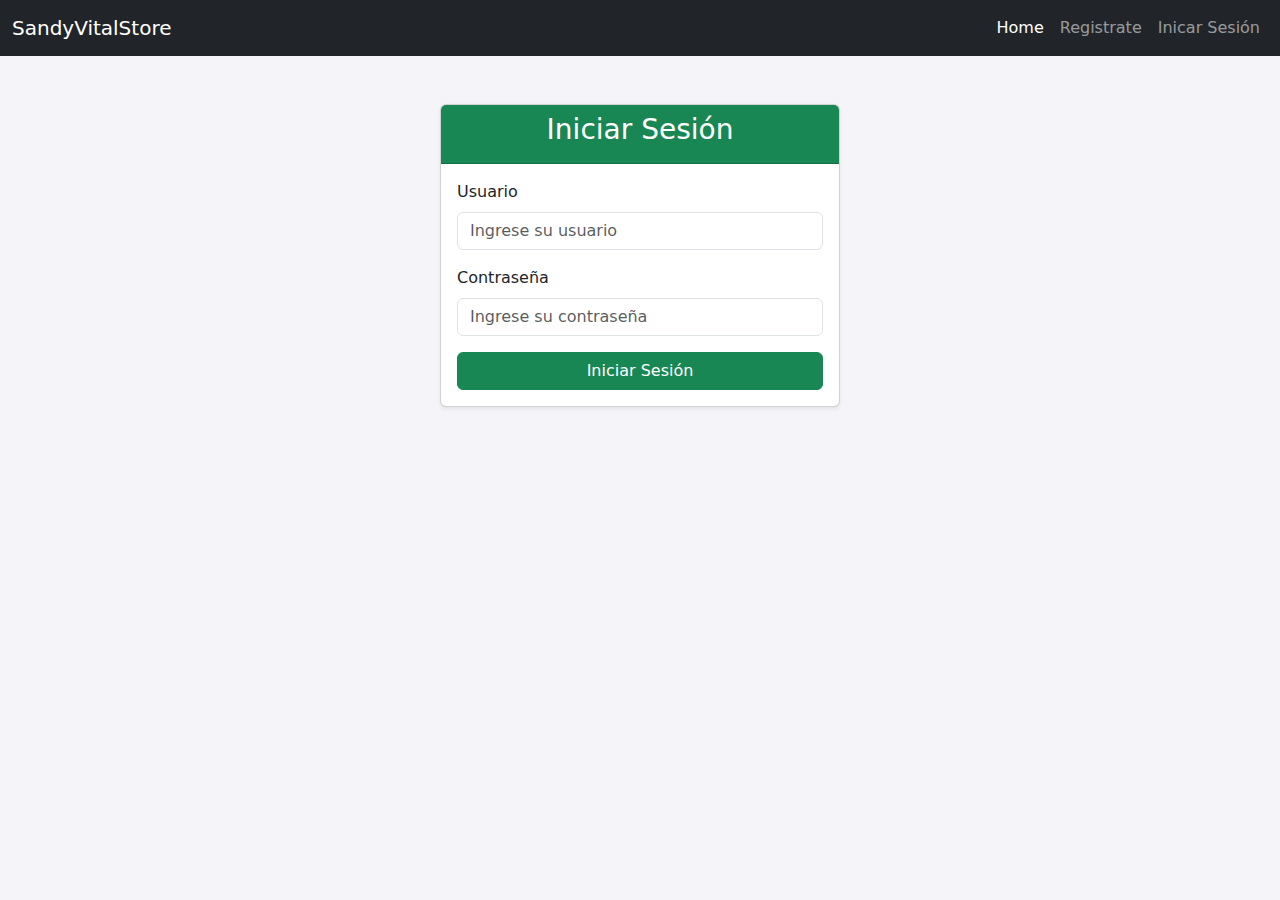
<file: login.html>
<!DOCTYPE html>
<html lang="en">
<head>
    <meta charset="UTF-8">
    <meta name="viewport" content="width=device-width, initial-scale=1.0">
    <title>Login y Registro de Materias</title>
    <!-- Bootstrap CSS -->
    <link href="https://cdn.jsdelivr.net/npm/bootstrap@5.3.2/dist/css/bootstrap.min.css" rel="stylesheet">
    <style>
        body {
            background-color: #f4f4f9;
        }
        .hidden {
            display: none;
        }
    </style>
</head>
<body>

        <nav class="navbar navbar-expand-lg navbar-dark bg-dark">
        <div class="container-fluid">
          <a class="navbar-brand" href="#">SandyVitalStore</a>
          <button class="navbar-toggler" type="button" data-bs-toggle="collapse" data-bs-target="#navbarNav" aria-controls="navbarNav" aria-expanded="false" aria-label="Toggle navigation">
            <span class="navbar-toggler-icon"></span>
          </button>
          <div class="collapse navbar-collapse" id="navbarNav">
            <ul class="navbar-nav ms-auto">
              <li class="nav-item">
                <a class="nav-link active" href="index.html">Home</a>
              </li>
              <li class="nav-item">
                <a class="nav-link" href="registro.html">Registrate</a>
              </li>
              <li class="nav-item">
                <a class="nav-link" href="#">Inicar Sesión</a>
              </li>
            </ul>
          </div>
        </div>
      </nav>

    <main class="container my-5">
        <!-- Formulario de Login -->
        <div id="login-form" class="card mx-auto shadow-sm" style="max-width: 400px;">
            <div class="card-header bg-success text-white text-center">
                <h3>Iniciar Sesión</h3>
            </div>
            <div class="card-body">
                <form id="login" onsubmit="return handleLogin(event)">
                    <div class="mb-3">
                        <label for="username" class="form-label">Usuario</label>
                        <input type="text" class="form-control" id="username" placeholder="Ingrese su usuario" required>
                    </div>
                    <div class="mb-3">
                        <label for="password" class="form-label">Contraseña</label>
                        <input type="password" class="form-control" id="password" placeholder="Ingrese su contraseña" required>
                    </div>
                    <div class="d-grid">
                        <button type="submit" class="btn btn-success">Iniciar Sesión</button>
                    </div>
                </form>
            </div>
        </div>

        <!-- Formulario de Registro de Materias -->
        <div id="materias-form" class="card mx-auto shadow-sm hidden" style="max-width: 600px;">
            <div class="card-header bg-primary text-white text-center">
                <h3>Registro de Materias</h3>
            </div>
            <div class="card-body">
                <form  onsubmit="return handlepago(event)">
                    <div class="mb-3">
                        <label for="nombreMateria" class="form-label">Nombre de la Materia</label>
                        <select class="form-select" id="nombreMateria" required>
                            <option value="">Selecciona una materia</option>
                            <option value="matematicas">Matemáticas Básicas</option>
                            <option value="programacion">Programación 1</option>
                            <option value="fisica">Física General</option>
                            <option value="quimica">Química Básica</option>
                            <option value="ingles">Inglés Intermedio</option>
                        </select>
                    </div>
                
                    <div class="mb-3">
                        <label for="horario" class="form-label">Horario</label>
                        <select class="form-select" id="nombreMateria" required>
                            <option value=1>Lunes 8-10</option>
                            <option value="2">Jueves 14-16</option>
                            <option value="3">Viernes 10-12</option>
                        </select>
                    </div>
                    <div class="d-grid">
                        <button type="submit" class="btn btn-primary">Registrar Materia</button>
                    </div>
                </form>
            </div>
        </div>
    </main>

    <!-- Bootstrap JS -->
    <script src="https://cdn.jsdelivr.net/npm/bootstrap@5.3.2/dist/js/bootstrap.bundle.min.js"></script>
    <!-- Script para manejar interacción -->
    <script>
        function handleLogin(event) {
            event.preventDefault();
            const username = document.getElementById('username').value;
            const password = document.getElementById('password').value;

            // Validación simulada
            if (username === "carlos" && password === "1234") {
                window.location.href = "carrito.html";
            } else {
                alert('Usuario o contraseña incorrectos.');
            }

            // Validación simulada
            if (username === "admin" && password === "1234") {
                window.location.href = "admin.html";
            } else {
                alert('Usuario o contraseña incorrectos.');
            }
        }

        function handlepago(event) {
            event.preventDefault();
            window.location.href = "admin.html"; // Aquí colocas la página a la que quieres redirigir
        }
    </script>
</body>
</html>
</file>
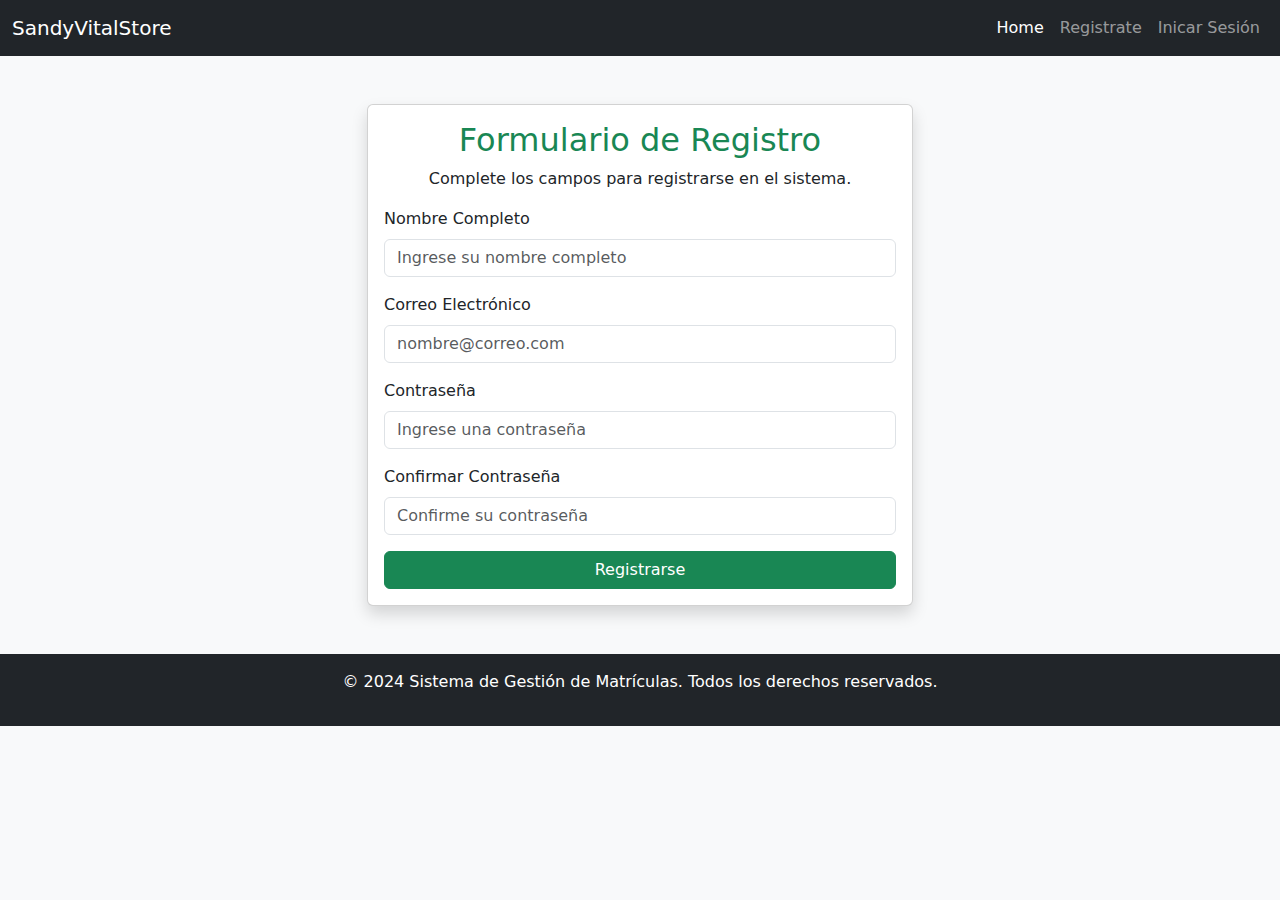
<file: registro.html>
<!DOCTYPE html>
<html lang="en">
<head>
    <meta charset="UTF-8">
    <meta name="viewport" content="width=device-width, initial-scale=1.0">
    <title>Registro - Sistema de Gestión de Matrículas</title>
    <!-- Bootstrap CSS -->
    <link href="https://cdn.jsdelivr.net/npm/bootstrap@5.3.2/dist/css/bootstrap.min.css" rel="stylesheet">
</head>
<body class="bg-light">
       <!-- Barra de Navegación -->
       <nav class="navbar navbar-expand-lg navbar-dark bg-dark">
        <div class="container-fluid">
          <a class="navbar-brand" href="#">SandyVitalStore</a>
          <button class="navbar-toggler" type="button" data-bs-toggle="collapse" data-bs-target="#navbarNav" aria-controls="navbarNav" aria-expanded="false" aria-label="Toggle navigation">
            <span class="navbar-toggler-icon"></span>
          </button>
          <div class="collapse navbar-collapse" id="navbarNav">
            <ul class="navbar-nav ms-auto">
              <li class="nav-item">
                <a class="nav-link active" href="index.html">Home</a>
              </li>
              <li class="nav-item">
                <a class="nav-link" href="#">Registrate</a>
              </li>
              <li class="nav-item">
                <a class="nav-link" href="login.html">Inicar Sesión</a>
              </li>
            </ul>
          </div>
        </div>
      </nav>

    <div class="container mt-5">
        <div class="row justify-content-center">
            <div class="col-lg-6 col-md-8">
                <div class="card shadow">
                    <div class="card-body">
                        <h2 class="card-title text-center text-success">Formulario de Registro</h2>
                        <p class="text-center">Complete los campos para registrarse en el sistema.</p>
                        <form id="registroForm" onsubmit="handleRegistro(event)">
                            <!-- Nombre Completo -->
                            <div class="mb-3">
                                <label for="fullName" class="form-label">Nombre Completo</label>
                                <input type="text" class="form-control" id="fullName" placeholder="Ingrese su nombre completo" required>
                            </div>
                            <!-- Correo Electrónico -->
                            <div class="mb-3">
                                <label for="email" class="form-label">Correo Electrónico</label>
                                <input type="email" class="form-control" id="email" placeholder="nombre@correo.com" required>
                            </div>
                       
                            <!-- Contraseña -->
                            <div class="mb-3">
                                <label for="password" class="form-label">Contraseña</label>
                                <input type="password" class="form-control" id="password" placeholder="Ingrese una contraseña" required>
                            </div>
                            <!-- Confirmación de Contraseña -->
                            <div class="mb-3">
                                <label for="confirmPassword" class="form-label">Confirmar Contraseña</label>
                                <input type="password" class="form-control" id="confirmPassword" placeholder="Confirme su contraseña" required>
                            </div>
                            <!-- Botón de Registro -->
                            <div class="d-grid">
                                <button type="submit" class="btn btn-success">Registrarse</button>
                            </div>
                        </form>
                    </div>
                </div>
            </div>
        </div>
    </div>

    <footer class="text-center mt-5 py-3 bg-dark text-white">
        <p>&copy; 2024 Sistema de Gestión de Matrículas. Todos los derechos reservados.</p>
    </footer>
    <script>
        // Función para manejar el formulario de registro
  function handleRegistro(event) {
      debugger
      event.preventDefault();  // Prevenir el envío del formulario

      // Obtener los valores de los campos
      const fullName = document.getElementById('fullName').value;
      const email = document.getElementById('email').value;
      const password = document.getElementById('password').value;
      const confirmPassword = document.getElementById('confirmPassword').value;

      // Validar que la contraseña y la confirmación de la contraseña coincidan
      if (password !== confirmPassword) {
          alert('Las contraseñas no coinciden. Por favor, intente nuevamente.');
          return;
      }

      // Guardar los datos en localStorage
      const user = {
          fullName: fullName,
          email: email,
          password: password
      };

      // Almacenar el objeto como un string JSON
      localStorage.setItem('user', JSON.stringify(user));

      // Mostrar mensaje de éxito
      alert('¡Registro exitoso! Los datos se han guardado correctamente.');
      // Opcionalmente, redirigir a la página de inicio de sesión
      setTimeout(function() {
        window.location.href = 'login.html'; // Redirigir a la página de login
     }, 2000);
      //window.location.href = 'login.html';
  }

  </script>
    <!-- Bootstrap JS -->
    <script src="https://cdn.jsdelivr.net/npm/bootstrap@5.3.2/dist/js/bootstrap.bundle.min.js"></script>


</body>
</html>
</file>
